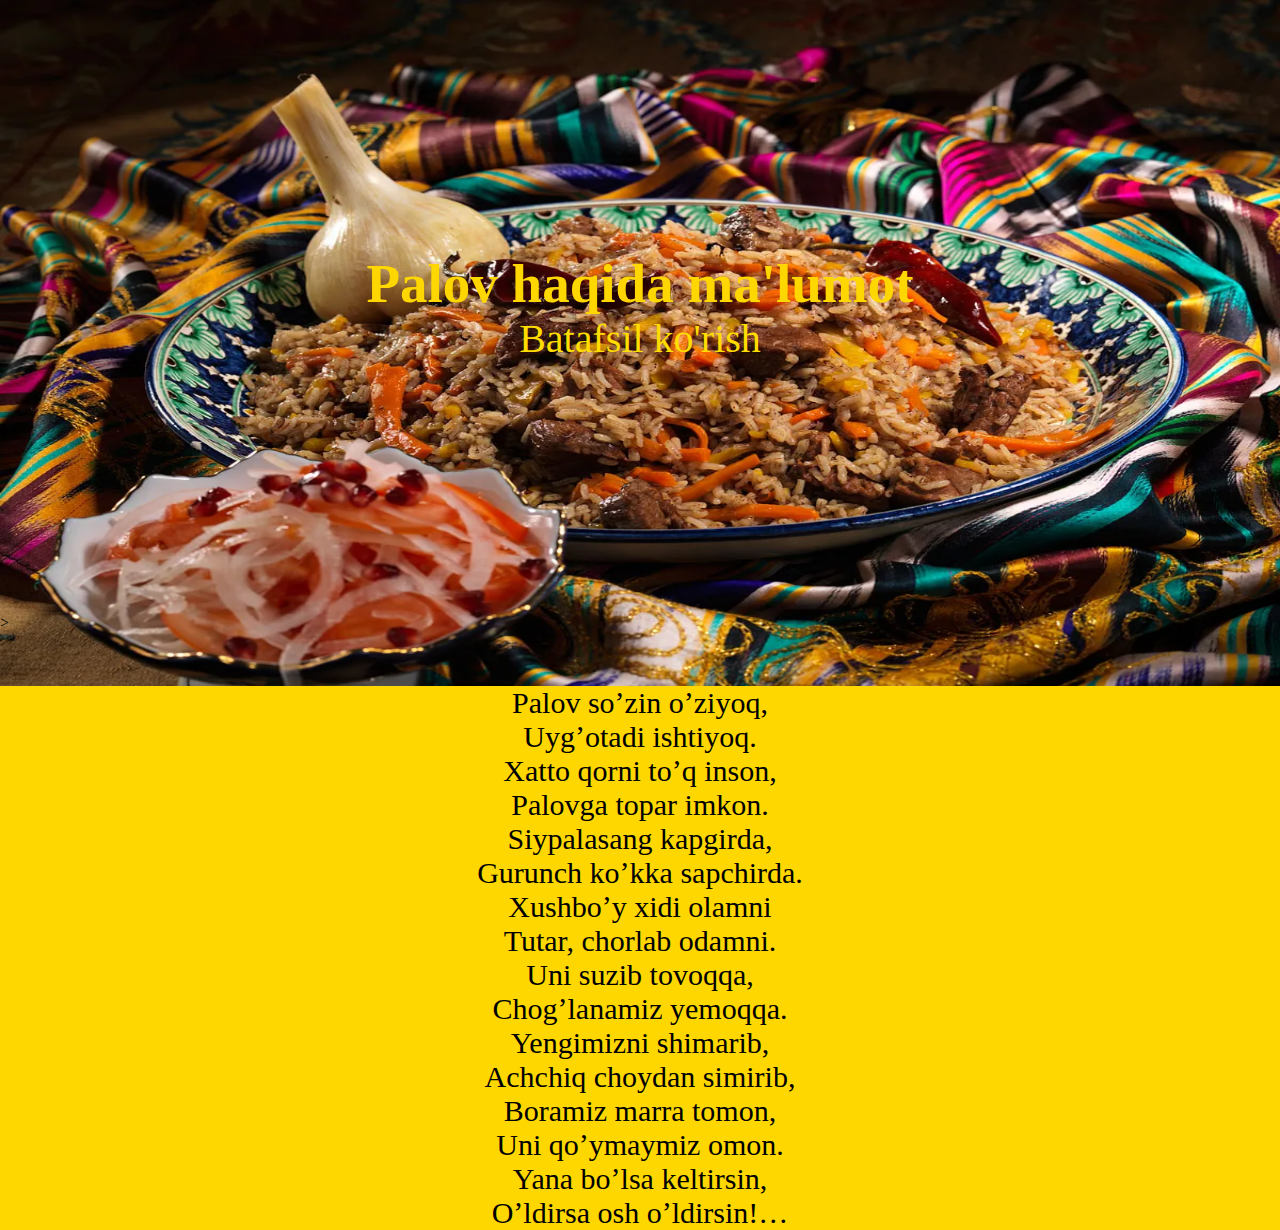
<file: index.html>
<!DOCTYPE html>
<html lang="en">
<head>
    <meta charset="UTF-8">
    <meta http-equiv="X-UA-Compatible" content="IE=edge">
    <meta name="viewport" content="width=device-width, initial-scale=1.0">
    <title>Palov haqidagi ma'lumotlar</title>
    <link rel="stylesheet" href="style.css">
    <link rel="apple-touch-icon" sizes="180x180" href="./apple-touch-icon.png">
<link rel="icon" type="image/png" sizes="32x32" href="./favicon-32x32.png">
<link rel="icon" type="image/png" sizes="16x16" href="./favicon-16x16.png">
<link rel="manifest" href="./site.webmanifest">
</head>
<body>
    <div class="box">
        <br><br><br><br><br><br><br><br><br><br><br><br><br><br><h1>Palov haqida ma'lumot</h1>
        <a href="index1.html">Batafsil ko'rish</a>
    </div><br><br><br><br><br><br><br><br><br><br><br><br><br><br>><br><br><br><br>
    <div class="box2">
        <p>Palov soʼzin oʼziyoq,<br>
            Uygʼotadi ishtiyoq.<br>
            
            Xatto qorni toʼq inson,<br>
            Palovga topar imkon.<br>
            
            Siypalasang kapgirda,<br>
            Gurunch koʼkka sapchirda.<br>
            
            Xushboʼy xidi olamni<br>
            Tutar, chorlab odamni.<br>
            
            Uni suzib tovoqqa,<br>
            Chogʼlanamiz yemoqqa.<br>
            
            Yengimizni shimarib,<br>
            Аchchiq choydan simirib,<br>
            
            Boramiz marra tomon,<br>
            Uni qoʼymaymiz omon.<br>
            
            Yana boʼlsa keltirsin,<br>
            Oʼldirsa osh oʼldirsin!…</p>
    </div>
</body>
</html>
</file>
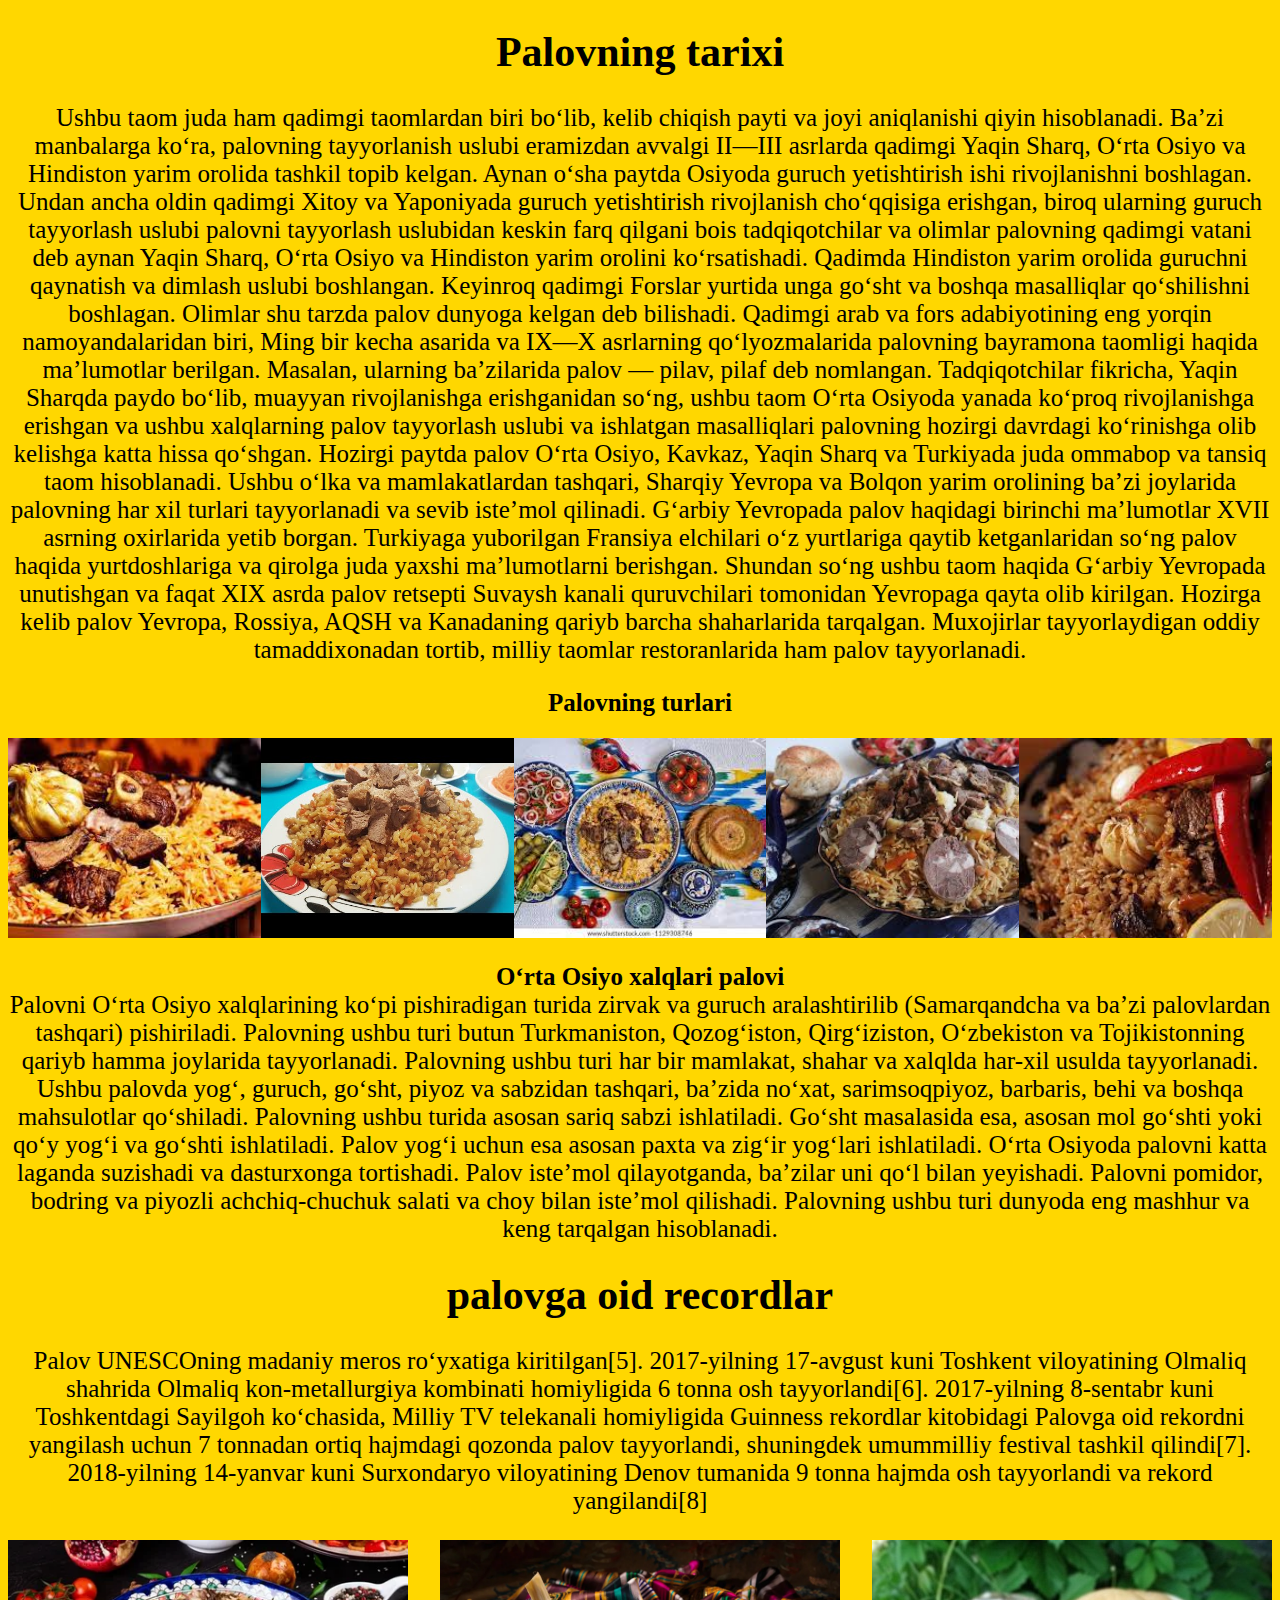
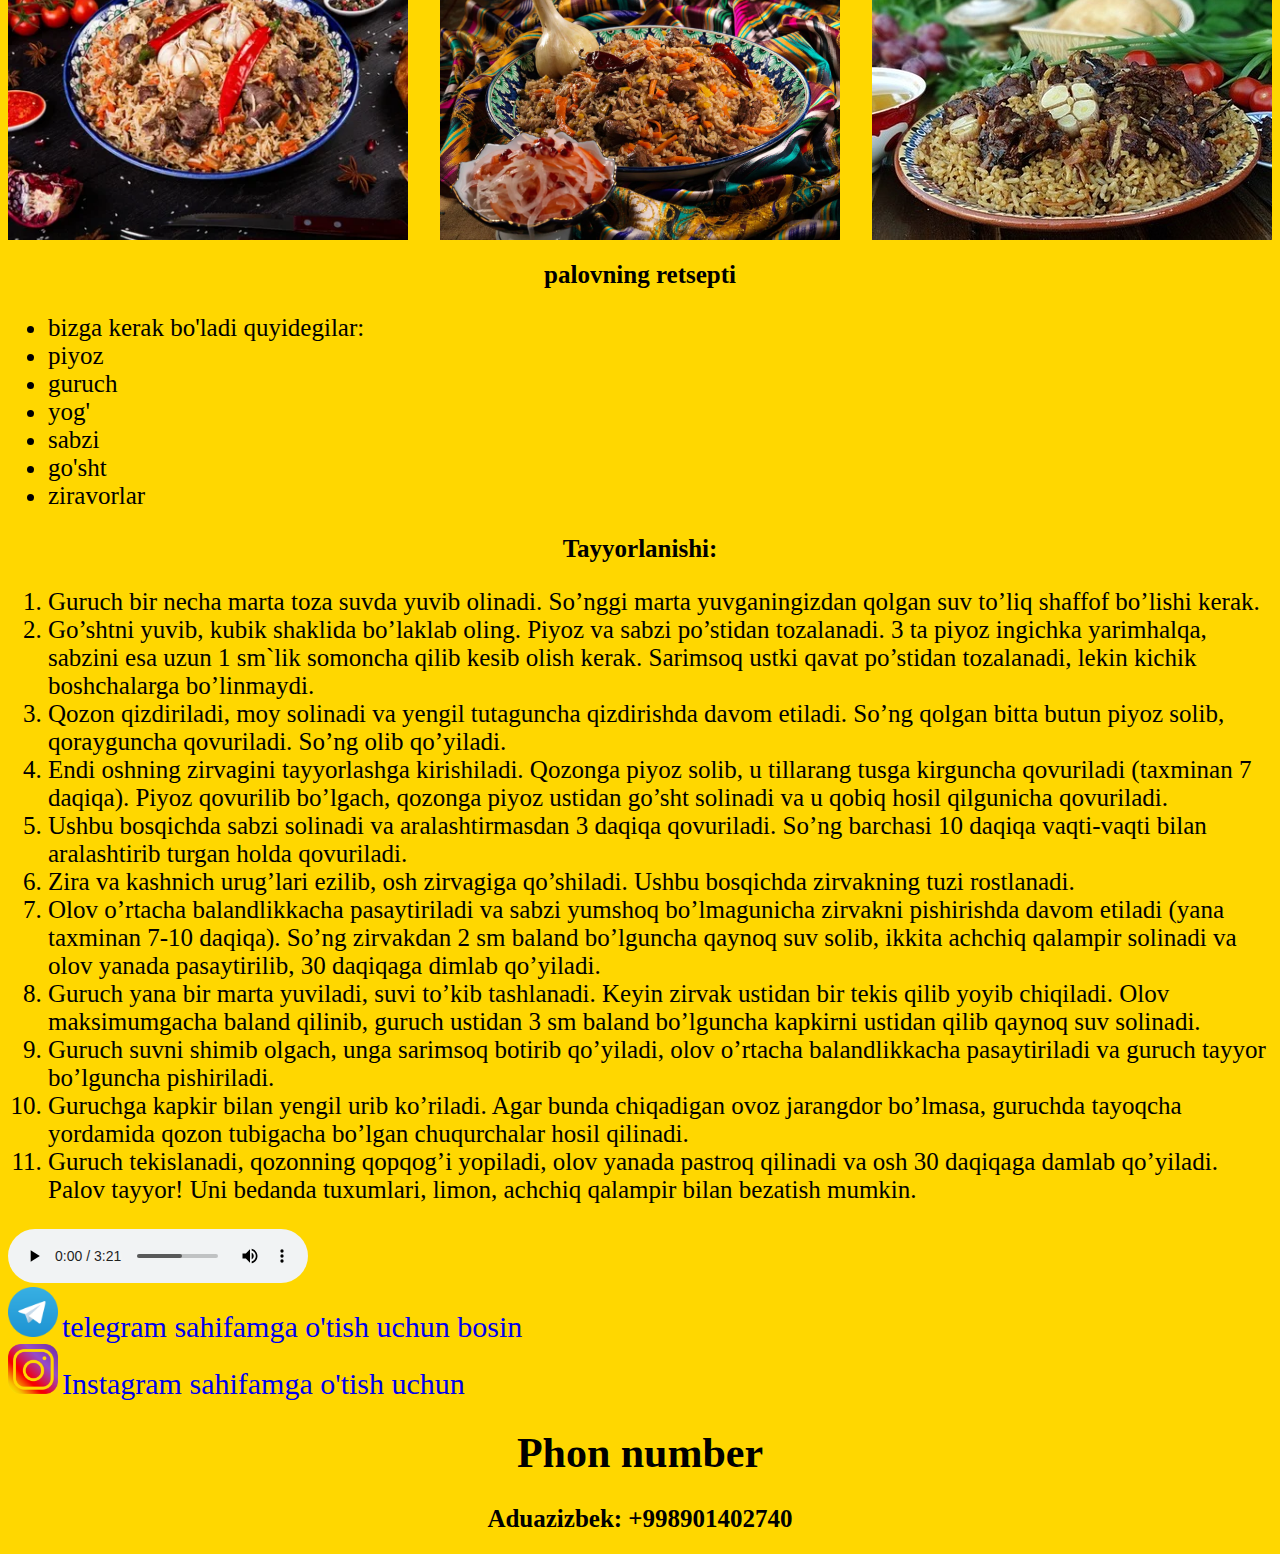
<file: index1.html>
<!DOCTYPE html>
<html lang="en">
<head>
    <meta charset="UTF-8">
    <meta http-equiv="X-UA-Compatible" content="IE=edge">
    <meta name="viewport" content="width=device-width, initial-scale=1.0">
    <title>Palov haqidagi ma'lumotlar</title>
    <link rel="stylesheet" href="style1.css">
    <link rel="apple-touch-icon" sizes="180x180" href="./apple-touch-icon.png">
    <link rel="icon" type="image/png" sizes="32x32" href="./favicon-32x32.png">
    <link rel="icon" type="image/png" sizes="16x16" href="./favicon-16x16.png">
    <link rel="manifest" href="./site.webmanifest">
</head>
<body>
    <div class="box">
        <h1 class="box_h1">Palovning tarixi</h1>
        <p>Ushbu taom juda ham qadimgi taomlardan biri boʻlib, kelib chiqish payti va joyi aniqlanishi qiyin hisoblanadi. Baʼzi manbalarga koʻra, palovning tayyorlanish uslubi eramizdan avvalgi II—III asrlarda qadimgi Yaqin Sharq, Oʻrta Osiyo va Hindiston yarim orolida tashkil topib kelgan. Aynan oʻsha paytda Osiyoda guruch yetishtirish ishi rivojlanishni boshlagan. Undan ancha oldin qadimgi Xitoy va Yaponiyada guruch yetishtirish rivojlanish choʻqqisiga erishgan, biroq ularning guruch tayyorlash uslubi palovni tayyorlash uslubidan keskin farq qilgani bois tadqiqotchilar va olimlar palovning qadimgi vatani deb aynan Yaqin Sharq, Oʻrta Osiyo va Hindiston yarim orolini koʻrsatishadi. Qadimda Hindiston yarim orolida guruchni qaynatish va dimlash uslubi boshlangan. Keyinroq qadimgi Forslar yurtida unga goʻsht va boshqa masalliqlar qoʻshilishni boshlagan. Olimlar shu tarzda palov dunyoga kelgan deb bilishadi.

            Qadimgi arab va fors adabiyotining eng yorqin namoyandalaridan biri, Ming bir kecha asarida va IX—X asrlarning qoʻlyozmalarida palovning bayramona taomligi haqida maʼlumotlar berilgan. Masalan, ularning baʼzilarida palov — pilav, pilaf deb nomlangan. Tadqiqotchilar fikricha, Yaqin Sharqda paydo boʻlib, muayyan rivojlanishga erishganidan soʻng, ushbu taom Oʻrta Osiyoda yanada koʻproq rivojlanishga erishgan va ushbu xalqlarning palov tayyorlash uslubi va ishlatgan masalliqlari palovning hozirgi davrdagi koʻrinishga olib kelishga katta hissa qoʻshgan.
            
            Hozirgi paytda palov Oʻrta Osiyo, Kavkaz, Yaqin Sharq va Turkiyada juda ommabop va tansiq taom hisoblanadi. Ushbu oʻlka va mamlakatlardan tashqari, Sharqiy Yevropa va Bolqon yarim orolining baʼzi joylarida palovning har xil turlari tayyorlanadi va sevib isteʼmol qilinadi.
            
            Gʻarbiy Yevropada palov haqidagi birinchi maʼlumotlar XVII asrning oxirlarida yetib borgan. Turkiyaga yuborilgan Fransiya elchilari oʻz yurtlariga qaytib ketganlaridan soʻng palov haqida yurtdoshlariga va qirolga juda yaxshi maʼlumotlarni berishgan. Shundan soʻng ushbu taom haqida Gʻarbiy Yevropada unutishgan va faqat XIX asrda palov retsepti Suvaysh kanali quruvchilari tomonidan Yevropaga qayta olib kirilgan.
            
            Hozirga kelib palov Yevropa, Rossiya, AQSH va Kanadaning qariyb barcha shaharlarida tarqalgan. Muxojirlar tayyorlaydigan oddiy tamaddixonadan tortib, milliy taomlar restoranlarida ham palov tayyorlanadi.</p>
    <h2>Palovning turlari</h2>
    <div class="img_box">
        <div class="img_one box_1"></div>
        <div class="img_two box_1"></div>
        <div class="img_three box_1"></div>
        <div class="img_four box_1"></div>
        <div class="img_five box_1"></div>
    </div>
    <p><b> Oʻrta Osiyo xalqlari palovi</b><br>
        Palovni Oʻrta Osiyo xalqlarining koʻpi pishiradigan turida zirvak va guruch aralashtirilib (Samarqandcha va baʼzi palovlardan tashqari) pishiriladi. Palovning ushbu turi butun Turkmaniston, Qozogʻiston, Qirgʻiziston, Oʻzbekiston va Tojikistonning qariyb hamma joylarida tayyorlanadi. Palovning ushbu turi har bir mamlakat, shahar va xalqlda har-xil usulda tayyorlanadi. Ushbu palovda yogʻ, guruch, goʻsht, piyoz va sabzidan tashqari, baʼzida noʻxat, sarimsoqpiyoz, barbaris, behi va boshqa mahsulotlar qoʻshiladi. Palovning ushbu turida asosan sariq sabzi ishlatiladi. Goʻsht masalasida esa, asosan mol goʻshti yoki qoʻy yogʻi va goʻshti ishlatiladi. Palov yogʻi uchun esa asosan paxta va zigʻir yogʻlari ishlatiladi.
        
        Oʻrta Osiyoda palovni katta laganda suzishadi va dasturxonga tortishadi. Palov isteʼmol qilayotganda, baʼzilar uni qoʻl bilan yeyishadi. Palovni pomidor, bodring va piyozli achchiq-chuchuk salati va choy bilan isteʼmol qilishadi. Palovning ushbu turi dunyoda eng mashhur va keng tarqalgan hisoblanadi.
        
 </div>
 <div class="box2">
     <h1>palovga oid recordlar</h1>
     <p>Palov UNESCOning madaniy meros roʻyxatiga kiritilgan[5]. 2017-yilning 17-avgust kuni Toshkent viloyatining Olmaliq shahrida Olmaliq kon-metallurgiya kombinati homiyligida 6 tonna osh tayyorlandi[6]. 2017-yilning 8-sentabr kuni Toshkentdagi Sayilgoh koʻchasida, Milliy TV telekanali homiyligida Guinness rekordlar kitobidagi Palovga oid rekordni yangilash uchun 7 tonnadan ortiq hajmdagi qozonda palov tayyorlandi, shuningdek umummilliy festival tashkil qilindi[7]. 2018-yilning 14-yanvar kuni Surxondaryo viloyatining Denov tumanida 9 tonna hajmda osh tayyorlandi va rekord yangilandi[8]</p>
     <div class="img_box2">
        <div class="img1 box_two"></div>
        <div class="img2 box_two"></div>
        <div class="img3 box_two"></div>

     </div>
     <h2>palovning retsepti</h2>
     <ul>
         <li>bizga kerak bo'ladi quyidegilar:</li>
         <li>piyoz</li>
         <li>guruch</li>
         <li>yog'</li>
         <li>sabzi</li>
         <li>go'sht</li>
         <li>ziravorlar</li>
     </ul>
     <h2>Tayyorlanishi:</h2>
     <ol>
         <li>Guruch bir necha marta toza suvda yuvib olinadi. So’nggi marta yuvganingizdan qolgan suv to’liq shaffof bo’lishi kerak.</li>
         <li>Go’shtni yuvib, kubik shaklida bo’laklab oling. Piyoz va sabzi po’stidan tozalanadi. 3 ta piyoz ingichka yarimhalqa, sabzini esa uzun 1 sm`lik somoncha qilib kesib olish kerak. Sarimsoq ustki qavat po’stidan tozalanadi, lekin kichik boshchalarga bo’linmaydi.</li>
         <li>Qozon qizdiriladi, moy solinadi va yengil tutaguncha qizdirishda davom etiladi. So’ng qolgan bitta butun piyoz solib, qorayguncha qovuriladi. So’ng olib qo’yiladi.</li>
         <li>Endi oshning zirvagini tayyorlashga kirishiladi. Qozonga piyoz solib, u tillarang tusga kirguncha qovuriladi (taxminan 7 daqiqa). Piyoz qovurilib bo’lgach, qozonga piyoz ustidan go’sht solinadi va u qobiq hosil qilgunicha qovuriladi.</li>
         <li>Ushbu bosqichda sabzi solinadi va aralashtirmasdan 3 daqiqa qovuriladi. So’ng barchasi 10 daqiqa vaqti-vaqti bilan aralashtirib turgan holda qovuriladi.</li>
         <li>Zira va kashnich urug’lari ezilib, osh zirvagiga qo’shiladi. Ushbu bosqichda zirvakning tuzi rostlanadi.</li>
         <li>Olov o’rtacha balandlikkacha pasaytiriladi va sabzi yumshoq bo’lmagunicha zirvakni pishirishda davom etiladi (yana taxminan 7-10 daqiqa). So’ng zirvakdan 2 sm baland bo’lguncha qaynoq suv solib, ikkita achchiq qalampir solinadi va olov yanada pasaytirilib, 30 daqiqaga dimlab qo’yiladi.</li>
         <li>Guruch yana bir marta yuviladi, suvi to’kib tashlanadi. Keyin zirvak ustidan bir tekis qilib yoyib chiqiladi. Olov maksimumgacha baland qilinib, guruch ustidan 3 sm baland bo’lguncha kapkirni ustidan qilib qaynoq suv solinadi.</li>
         <li>Guruch suvni shimib olgach, unga sarimsoq botirib qo’yiladi, olov o’rtacha balandlikkacha pasaytiriladi va guruch tayyor bo’lguncha pishiriladi.</li>
         <li>Guruchga kapkir bilan yengil urib ko’riladi. Agar bunda chiqadigan ovoz jarangdor bo’lmasa, guruchda tayoqcha yordamida qozon tubigacha bo’lgan chuqurchalar hosil qilinadi.</li>
         <li>Guruch tekislanadi, qozonning qopqog’i yopiladi, olov yanada pastroq qilinadi va osh 30 daqiqaga damlab qo’yiladi. Palov tayyor! Uni bedanda tuxumlari, limon, achchiq qalampir bilan bezatish mumkin.</li>
     </ol>
        <audio controls autoplay>
            <source src="./Sharq - Palov (uzhits.net) (1).mp3" type="audio/mp3">
            <source src="./Sharq - Palov (uzhits.net) (1).mp3" type="audio/mpeg">
            palov haqida music
          </audio>
 </div>
 <div class="box3">
     <img src="./Telegram_logo.svg.webp" alt="tg" width="50px" height="50px">
     <a href="https://t.me/otabekov1ch_web">telegram sahifamga o'tish uchun bosin</a><br>
     <img src="./Instagram-Icon.png" alt="insta" width="50px" height="50px">
     <a href="https://www.instagram.com/_akhmadov_101/">Instagram sahifamga o'tish uchun</a>
     <h1>Phon number</h1>
     <h2>Aduazizbek: +998901402740</h2>
 </div>
</body>
</html>
</file>
<file: style.css>
*{
    margin: 0;
    padding: 0;
    box-sizing: border-box;
}

body{
    background-image:url(./palov_2.webp);
    background-repeat: no-repeat;
    background-size: 100% 700px;
}
/* body:hover{
    background-image:url(./hqdefault.jpg);
    background-repeat: no-repeat;
    background-size: 100% 700px;   
} */
h1{
    font-size: 55px;
    color: gold;
    text-align: center;
    
}
a{
    text-decoration: none;
    color: rgb(255, 221, 0);
    font-size: 40px;
}
a:hover{
    color: red;
}
p{
    text-align: center;
    font-size: 30px;
    color:black;
}
.box2{
    background-color: gold;
}
.box{
    text-align: center;
}
</file>
<file: style1.css>
h1{
    text-align: center;
    font-size: 42px;
}

body{
    background-color: gold;
}
p{
    text-align: center;
    font-size: 25px;
}
h2{
    text-align: center;
    font-size: 25px;
}
ul{
    font-size: 25px;
}

ol{
    font-size: 25px;
}
b{
    font-size: 25px ;
}
a{
    font-size: 30px;
    text-decoration: none;
}
.img_box{
    display: flex;
    justify-content: space-between;

}
.box_1{
    width: 300px;
    height: 200px;
}
.box_two{
    width: 400px;
    height: 300px;
}
.img_one{
    background-image: url(./Без\ названия.jpg);
    background-position: center;
    background-repeat: no-repeat;
    background-size: cover;
}
.img_two{
    background-image: url(./one.jpg);
    background-position: center;
    background-repeat: no-repeat;
    background-size: cover;  
}
.img_three{
    background-image: url(./Без\ названия\ \(2\).jpg);
    background-position: center;
    background-repeat: no-repeat;
    background-size: cover;
}
.img_four{
    background-image: url(three.jpg);
    background-position: center;
    background-repeat: no-repeat;
    background-size: cover;
}
.img_five{
    background-image: url(five.jpg);
    background-position: center;
    background-repeat: no-repeat;
    background-size: cover;
}
.img_box2{
    display: flex;
    justify-content: space-between;
}
.img1{
    background-image: url(./Palov_1.webp);
    background-position: center;
    background-repeat: no-repeat;
    background-size: cover;
   
}
.img2{
    background-image: url(./palov_2.webp);
    background-position: center;
    background-repeat: no-repeat;
    background-size: cover;
}
.img3{
    background-image: url(./recipe_b0664753-47f2-4ed1-86a9-1bdbe3d8d354_w450.jpg);
    background-position: center;
    background-repeat: no-repeat;
    background-size: cover;
}
.burger{
    display: flex;
    flex-direction: column;
    row-gap: 1px;
    padding: 5px;
}
.burger p{
    background-color: red;
    width: 8px;
    height: 1px;
    border-radius: 5px;
}
.box_burger{
    display: flex;
}
</file>
